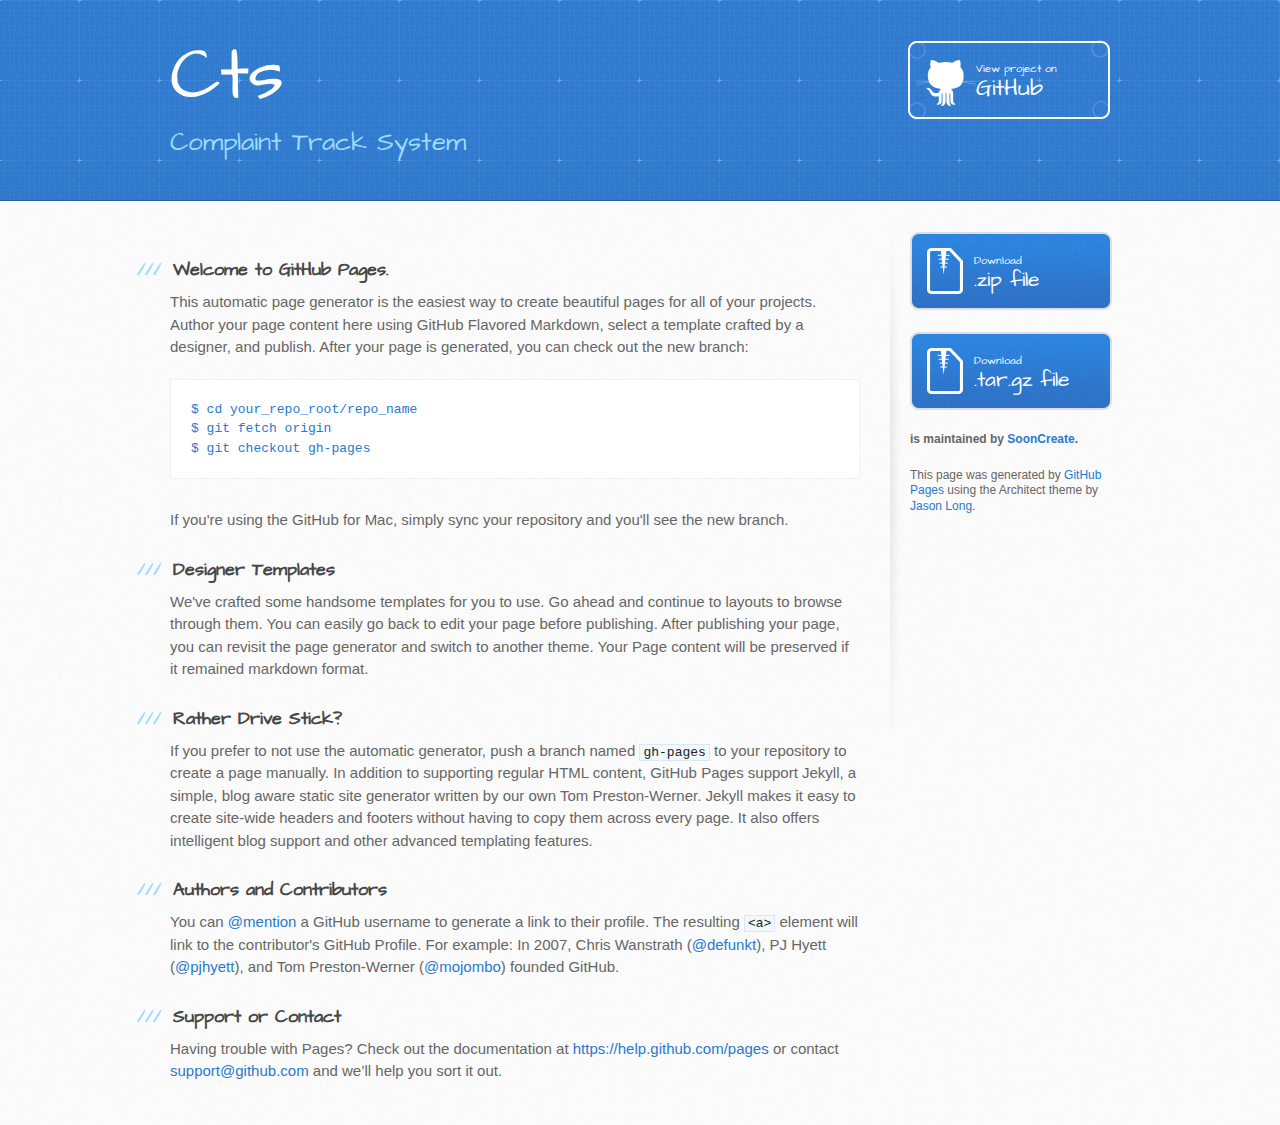
<file: index.html>
<!DOCTYPE html>
<html>
  <head>
    <meta charset='utf-8'>
    <meta http-equiv="X-UA-Compatible" content="chrome=1">
    <meta name="viewport" content="width=device-width, initial-scale=1, maximum-scale=1">
    <link href='https://fonts.googleapis.com/css?family=Architects+Daughter' rel='stylesheet' type='text/css'>
    <link rel="stylesheet" type="text/css" href="stylesheets/stylesheet.css" media="screen">
    <link rel="stylesheet" type="text/css" href="stylesheets/pygment_trac.css" media="screen">
    <link rel="stylesheet" type="text/css" href="stylesheets/print.css" media="print">

    <!--[if lt IE 9]>
    <script src="//html5shiv.googlecode.com/svn/trunk/html5.js"></script>
    <![endif]-->

    <title>Cts by SoonCreate</title>
  </head>

  <body>
    <header>
      <div class="inner">
        <h1>Cts</h1>
        <h2>Complaint Track System</h2>
        <a href="https://github.com/SoonCreate/CTS" class="button"><small>View project on</small> GitHub</a>
      </div>
    </header>

    <div id="content-wrapper">
      <div class="inner clearfix">
        <section id="main-content">
          <h3>
<a id="welcome-to-github-pages" class="anchor" href="#welcome-to-github-pages" aria-hidden="true"><span class="octicon octicon-link"></span></a>Welcome to GitHub Pages.</h3>

<p>This automatic page generator is the easiest way to create beautiful pages for all of your projects. Author your page content here using GitHub Flavored Markdown, select a template crafted by a designer, and publish. After your page is generated, you can check out the new branch:</p>

<pre><code>$ cd your_repo_root/repo_name
$ git fetch origin
$ git checkout gh-pages
</code></pre>

<p>If you're using the GitHub for Mac, simply sync your repository and you'll see the new branch.</p>

<h3>
<a id="designer-templates" class="anchor" href="#designer-templates" aria-hidden="true"><span class="octicon octicon-link"></span></a>Designer Templates</h3>

<p>We've crafted some handsome templates for you to use. Go ahead and continue to layouts to browse through them. You can easily go back to edit your page before publishing. After publishing your page, you can revisit the page generator and switch to another theme. Your Page content will be preserved if it remained markdown format.</p>

<h3>
<a id="rather-drive-stick" class="anchor" href="#rather-drive-stick" aria-hidden="true"><span class="octicon octicon-link"></span></a>Rather Drive Stick?</h3>

<p>If you prefer to not use the automatic generator, push a branch named <code>gh-pages</code> to your repository to create a page manually. In addition to supporting regular HTML content, GitHub Pages support Jekyll, a simple, blog aware static site generator written by our own Tom Preston-Werner. Jekyll makes it easy to create site-wide headers and footers without having to copy them across every page. It also offers intelligent blog support and other advanced templating features.</p>

<h3>
<a id="authors-and-contributors" class="anchor" href="#authors-and-contributors" aria-hidden="true"><span class="octicon octicon-link"></span></a>Authors and Contributors</h3>

<p>You can <a href="https://github.com/blog/821" class="user-mention">@mention</a> a GitHub username to generate a link to their profile. The resulting <code>&lt;a&gt;</code> element will link to the contributor's GitHub Profile. For example: In 2007, Chris Wanstrath (<a href="https://github.com/defunkt" class="user-mention">@defunkt</a>), PJ Hyett (<a href="https://github.com/pjhyett" class="user-mention">@pjhyett</a>), and Tom Preston-Werner (<a href="https://github.com/mojombo" class="user-mention">@mojombo</a>) founded GitHub.</p>

<h3>
<a id="support-or-contact" class="anchor" href="#support-or-contact" aria-hidden="true"><span class="octicon octicon-link"></span></a>Support or Contact</h3>

<p>Having trouble with Pages? Check out the documentation at <a href="https://help.github.com/pages">https://help.github.com/pages</a> or contact <a href="mailto:support@github.com">support@github.com</a> and we’ll help you sort it out.</p>
        </section>

        <aside id="sidebar">
          <a href="https://github.com/SoonCreate/CTS/zipball/master" class="button">
            <small>Download</small>
            .zip file
          </a>
          <a href="https://github.com/SoonCreate/CTS/tarball/master" class="button">
            <small>Download</small>
            .tar.gz file
          </a>

          <p class="repo-owner"><a href="https://github.com/SoonCreate/CTS"></a> is maintained by <a href="https://github.com/SoonCreate">SoonCreate</a>.</p>

          <p>This page was generated by <a href="https://pages.github.com">GitHub Pages</a> using the Architect theme by <a href="https://twitter.com/jasonlong">Jason Long</a>.</p>
        </aside>
      </div>
    </div>

  
  </body>
</html>
</file>
<file: stylesheets/pygment_trac.css>
.highlight  { background: #ffffff; }
.highlight .c { color: #999988; font-style: italic } /* Comment */
.highlight .err { color: #a61717; background-color: #e3d2d2 } /* Error */
.highlight .k { font-weight: bold } /* Keyword */
.highlight .o { font-weight: bold } /* Operator */
.highlight .cm { color: #999988; font-style: italic } /* Comment.Multiline */
.highlight .cp { color: #999999; font-weight: bold } /* Comment.Preproc */
.highlight .c1 { color: #999988; font-style: italic } /* Comment.Single */
.highlight .cs { color: #999999; font-weight: bold; font-style: italic } /* Comment.Special */
.highlight .gd { color: #000000; background-color: #ffdddd } /* Generic.Deleted */
.highlight .gd .x { color: #000000; background-color: #ffaaaa } /* Generic.Deleted.Specific */
.highlight .ge { font-style: italic } /* Generic.Emph */
.highlight .gr { color: #aa0000 } /* Generic.Error */
.highlight .gh { color: #999999 } /* Generic.Heading */
.highlight .gi { color: #000000; background-color: #ddffdd } /* Generic.Inserted */
.highlight .gi .x { color: #000000; background-color: #aaffaa } /* Generic.Inserted.Specific */
.highlight .go { color: #888888 } /* Generic.Output */
.highlight .gp { color: #555555 } /* Generic.Prompt */
.highlight .gs { font-weight: bold } /* Generic.Strong */
.highlight .gu { color: #800080; font-weight: bold; } /* Generic.Subheading */
.highlight .gt { color: #aa0000 } /* Generic.Traceback */
.highlight .kc { font-weight: bold } /* Keyword.Constant */
.highlight .kd { font-weight: bold } /* Keyword.Declaration */
.highlight .kn { font-weight: bold } /* Keyword.Namespace */
.highlight .kp { font-weight: bold } /* Keyword.Pseudo */
.highlight .kr { font-weight: bold } /* Keyword.Reserved */
.highlight .kt { color: #445588; font-weight: bold } /* Keyword.Type */
.highlight .m { color: #009999 } /* Literal.Number */
.highlight .s { color: #d14 } /* Literal.String */
.highlight .na { color: #008080 } /* Name.Attribute */
.highlight .nb { color: #0086B3 } /* Name.Builtin */
.highlight .nc { color: #445588; font-weight: bold } /* Name.Class */
.highlight .no { color: #008080 } /* Name.Constant */
.highlight .ni { color: #800080 } /* Name.Entity */
.highlight .ne { color: #990000; font-weight: bold } /* Name.Exception */
.highlight .nf { color: #990000; font-weight: bold } /* Name.Function */
.highlight .nn { color: #555555 } /* Name.Namespace */
.highlight .nt { color: #000080 } /* Name.Tag */
.highlight .nv { color: #008080 } /* Name.Variable */
.highlight .ow { font-weight: bold } /* Operator.Word */
.highlight .w { color: #bbbbbb } /* Text.Whitespace */
.highlight .mf { color: #009999 } /* Literal.Number.Float */
.highlight .mh { color: #009999 } /* Literal.Number.Hex */
.highlight .mi { color: #009999 } /* Literal.Number.Integer */
.highlight .mo { color: #009999 } /* Literal.Number.Oct */
.highlight .sb { color: #d14 } /* Literal.String.Backtick */
.highlight .sc { color: #d14 } /* Literal.String.Char */
.highlight .sd { color: #d14 } /* Literal.String.Doc */
.highlight .s2 { color: #d14 } /* Literal.String.Double */
.highlight .se { color: #d14 } /* Literal.String.Escape */
.highlight .sh { color: #d14 } /* Literal.String.Heredoc */
.highlight .si { color: #d14 } /* Literal.String.Interpol */
.highlight .sx { color: #d14 } /* Literal.String.Other */
.highlight .sr { color: #009926 } /* Literal.String.Regex */
.highlight .s1 { color: #d14 } /* Literal.String.Single */
.highlight .ss { color: #990073 } /* Literal.String.Symbol */
.highlight .bp { color: #999999 } /* Name.Builtin.Pseudo */
.highlight .vc { color: #008080 } /* Name.Variable.Class */
.highlight .vg { color: #008080 } /* Name.Variable.Global */
.highlight .vi { color: #008080 } /* Name.Variable.Instance */
.highlight .il { color: #009999 } /* Literal.Number.Integer.Long */

.type-csharp .highlight .k { color: #0000FF }
.type-csharp .highlight .kt { color: #0000FF }
.type-csharp .highlight .nf { color: #000000; font-weight: normal }
.type-csharp .highlight .nc { color: #2B91AF }
.type-csharp .highlight .nn { color: #000000 }
.type-csharp .highlight .s { color: #A31515 }
.type-csharp .highlight .sc { color: #A31515 }
</file>
<file: stylesheets/print.css>
html, body, div, span, applet, object, iframe,
h1, h2, h3, h4, h5, h6, p, blockquote, pre,
a, abbr, acronym, address, big, cite, code,
del, dfn, em, img, ins, kbd, q, s, samp,
small, strike, strong, sub, sup, tt, var,
b, u, i, center,
dl, dt, dd, ol, ul, li,
fieldset, form, label, legend,
table, caption, tbody, tfoot, thead, tr, th, td,
article, aside, canvas, details, embed,
figure, figcaption, footer, header, hgroup,
menu, nav, output, ruby, section, summary,
time, mark, audio, video {
  padding: 0;
  margin: 0;
  font: inherit;
  font-size: 100%;
  vertical-align: baseline;
  border: 0;
}
/* HTML5 display-role reset for older browsers */
article, aside, details, figcaption, figure,
footer, header, hgroup, menu, nav, section {
  display: block;
}
body {
  line-height: 1;
}
ol, ul {
  list-style: none;
}
blockquote, q {
  quotes: none;
}
blockquote:before, blockquote:after,
q:before, q:after {
  content: '';
  content: none;
}
table {
  border-spacing: 0;
  border-collapse: collapse;
}
body {
  font-family: 'Helvetica Neue', Helvetica, Arial, serif;
  font-size: 13px;
  line-height: 1.5;
  color: #000;
}

a {
  font-weight: bold;
  color: #d5000d;
}

header {
  padding-top: 35px;
  padding-bottom: 10px;
}

header h1 {
  font-size: 48px;
  font-weight: bold;
  line-height: 1.2;
  color: #303030;
  letter-spacing: -1px;
}

header h2 {
  font-size: 24px;
  font-weight: normal;
  line-height: 1.3;
  color: #aaa;
  letter-spacing: -1px;
}
#downloads {
  display: none;
}
#main_content {
  padding-top: 20px;
}

code, pre {
  margin-bottom: 30px;
  font-family: Monaco, "Bitstream Vera Sans Mono", "Lucida Console", Terminal;
  font-size: 12px;
  color: #222;
}

code {
  padding: 0 3px;
}

pre {
  padding: 20px;
  overflow: auto;
  border: solid 1px #ddd;
}
pre code {
  padding: 0;
}

ul, ol, dl {
  margin-bottom: 20px;
}


/* COMMON STYLES */

table {
  width: 100%;
  border: 1px solid #ebebeb;
}

th {
  font-weight: 500;
}

td {
  font-weight: 300;
  text-align: center;
  border: 1px solid #ebebeb;
}

form {
  padding: 20px;
  background: #f2f2f2;

}


/* GENERAL ELEMENT TYPE STYLES */

h1 {
  font-size: 2.8em;
}

h2 {
  margin-bottom: 8px;
  font-size: 22px;
  font-weight: bold;
  color: #303030;
}

h3 {
  margin-bottom: 8px;
  font-size: 18px;
  font-weight: bold;
  color: #d5000d;
}

h4 {
  font-size: 16px;
  font-weight: bold;
  color: #303030;
}

h5 {
  font-size: 1em;
  color: #303030;
}

h6 {
  font-size: .8em;
  color: #303030;
}

p {
  margin-bottom: 20px;
  font-weight: 300;
}

a {
  text-decoration: none;
}

p a {
  font-weight: 400;
}

blockquote {
  padding: 0 0 0 30px;
  margin-bottom: 20px;
  font-size: 1.6em;
  border-left: 10px solid #e9e9e9;
}

ul li {
  padding-left: 20px;
  list-style-position: inside;
  list-style: disc;
}

ol li {
  padding-left: 3px;
  list-style-position: inside;
  list-style: decimal;
}

dl dd {
  font-style: italic;
  font-weight: 100;
}

footer {
  padding-top: 20px;
  padding-bottom: 30px;
  margin-top: 40px;
  font-size: 13px;
  color: #aaa;
}

footer a {
  color: #666;
}

/* MISC */
.clearfix:after {
  display: block;
  height: 0;
  clear: both;
  visibility: hidden;
  content: '.';
}

.clearfix {display: inline-block;}
* html .clearfix {height: 1%;}
.clearfix {display: block;}
</file>
<file: stylesheets/stylesheet.css>
/*! normalize.css v3.0.2 | MIT License | git.io/normalize */

/**
 * 1. Set default font family to sans-serif.
 * 2. Prevent iOS text size adjust after orientation change, without disabling
 *    user zoom.
 */

html {
  font-family: sans-serif; /* 1 */
  -webkit-text-size-adjust: 100%; /* 2 */
  -ms-text-size-adjust: 100%; /* 2 */
}

/**
 * Remove default margin.
 */

body {
  margin: 0;
}

/* HTML5 display definitions
   ========================================================================== */

/**
 * Correct `block` display not defined for any HTML5 element in IE 8/9.
 * Correct `block` display not defined for `details` or `summary` in IE 10/11
 * and Firefox.
 * Correct `block` display not defined for `main` in IE 11.
 */

article,
aside,
details,
figcaption,
figure,
footer,
header,
hgroup,
main,
menu,
nav,
section,
summary {
  display: block;
}

/**
 * 1. Correct `inline-block` display not defined in IE 8/9.
 * 2. Normalize vertical alignment of `progress` in Chrome, Firefox, and Opera.
 */

audio,
canvas,
progress,
video {
  display: inline-block; /* 1 */
  vertical-align: baseline; /* 2 */
}

/**
 * Prevent modern browsers from displaying `audio` without controls.
 * Remove excess height in iOS 5 devices.
 */

audio:not([controls]) {
  display: none;
  height: 0;
}

/**
 * Address `[hidden]` styling not present in IE 8/9/10.
 * Hide the `template` element in IE 8/9/11, Safari, and Firefox < 22.
 */

[hidden],
template {
  display: none;
}

/* Links
   ========================================================================== */

/**
 * Remove the gray background color from active links in IE 10.
 */

a {
  background-color: transparent;
}

/**
 * Improve readability when focused and also mouse hovered in all browsers.
 */

a:active,
a:hover {
  outline: 0;
}

/* Text-level semantics
   ========================================================================== */

/**
 * Address styling not present in IE 8/9/10/11, Safari, and Chrome.
 */

abbr[title] {
  border-bottom: 1px dotted;
}

/**
 * Address style set to `bolder` in Firefox 4+, Safari, and Chrome.
 */

b,
strong {
  font-weight: bold;
}

/**
 * Address styling not present in Safari and Chrome.
 */

dfn {
  font-style: italic;
}

/**
 * Address variable `h1` font-size and margin within `section` and `article`
 * contexts in Firefox 4+, Safari, and Chrome.
 */

h1 {
  margin: 0.67em 0;
  font-size: 2em;
}

/**
 * Address styling not present in IE 8/9.
 */

mark {
  color: #000;
  background: #ff0;
}

/**
 * Address inconsistent and variable font size in all browsers.
 */

small {
  font-size: 80%;
}

/**
 * Prevent `sub` and `sup` affecting `line-height` in all browsers.
 */

sub,
sup {
  position: relative;
  font-size: 75%;
  line-height: 0;
  vertical-align: baseline;
}

sup {
  top: -0.5em;
}

sub {
  bottom: -0.25em;
}

/* Embedded content
   ========================================================================== */

/**
 * Remove border when inside `a` element in IE 8/9/10.
 */

img {
  border: 0;
}

/**
 * Correct overflow not hidden in IE 9/10/11.
 */

svg:not(:root) {
  overflow: hidden;
}

/* Grouping content
   ========================================================================== */

/**
 * Address margin not present in IE 8/9 and Safari.
 */

figure {
  margin: 1em 40px;
}

/**
 * Address differences between Firefox and other browsers.
 */

hr {
  height: 0;
  -moz-box-sizing: content-box;
  box-sizing: content-box;
}

/**
 * Contain overflow in all browsers.
 */

pre {
  overflow: auto;
}

/**
 * Address odd `em`-unit font size rendering in all browsers.
 */

code,
kbd,
pre,
samp {
  font-family: monospace, monospace;
  font-size: 1em;
}

/* Forms
   ========================================================================== */

/**
 * Known limitation: by default, Chrome and Safari on OS X allow very limited
 * styling of `select`, unless a `border` property is set.
 */

/**
 * 1. Correct color not being inherited.
 *    Known issue: affects color of disabled elements.
 * 2. Correct font properties not being inherited.
 * 3. Address margins set differently in Firefox 4+, Safari, and Chrome.
 */

button,
input,
optgroup,
select,
textarea {
  margin: 0; /* 3 */
  font: inherit; /* 2 */
  color: inherit; /* 1 */
}

/**
 * Address `overflow` set to `hidden` in IE 8/9/10/11.
 */

button {
  overflow: visible;
}

/**
 * Address inconsistent `text-transform` inheritance for `button` and `select`.
 * All other form control elements do not inherit `text-transform` values.
 * Correct `button` style inheritance in Firefox, IE 8/9/10/11, and Opera.
 * Correct `select` style inheritance in Firefox.
 */

button,
select {
  text-transform: none;
}

/**
 * 1. Avoid the WebKit bug in Android 4.0.* where (2) destroys native `audio`
 *    and `video` controls.
 * 2. Correct inability to style clickable `input` types in iOS.
 * 3. Improve usability and consistency of cursor style between image-type
 *    `input` and others.
 */

button,
html input[type="button"], /* 1 */
input[type="reset"],
input[type="submit"] {
  -webkit-appearance: button; /* 2 */
  cursor: pointer; /* 3 */
}

/**
 * Re-set default cursor for disabled elements.
 */

button[disabled],
html input[disabled] {
  cursor: default;
}

/**
 * Remove inner padding and border in Firefox 4+.
 */

button::-moz-focus-inner,
input::-moz-focus-inner {
  padding: 0;
  border: 0;
}

/**
 * Address Firefox 4+ setting `line-height` on `input` using `!important` in
 * the UA stylesheet.
 */

input {
  line-height: normal;
}

/**
 * It's recommended that you don't attempt to style these elements.
 * Firefox's implementation doesn't respect box-sizing, padding, or width.
 *
 * 1. Address box sizing set to `content-box` in IE 8/9/10.
 * 2. Remove excess padding in IE 8/9/10.
 */

input[type="checkbox"],
input[type="radio"] {
  box-sizing: border-box; /* 1 */
  padding: 0; /* 2 */
}

/**
 * Fix the cursor style for Chrome's increment/decrement buttons. For certain
 * `font-size` values of the `input`, it causes the cursor style of the
 * decrement button to change from `default` to `text`.
 */

input[type="number"]::-webkit-inner-spin-button,
input[type="number"]::-webkit-outer-spin-button {
  height: auto;
}

/**
 * 1. Address `appearance` set to `searchfield` in Safari and Chrome.
 * 2. Address `box-sizing` set to `border-box` in Safari and Chrome
 *    (include `-moz` to future-proof).
 */

input[type="search"] {
  -webkit-box-sizing: content-box; /* 2 */
  -moz-box-sizing: content-box;
  box-sizing: content-box;
  -webkit-appearance: textfield; /* 1 */
}

/**
 * Remove inner padding and search cancel button in Safari and Chrome on OS X.
 * Safari (but not Chrome) clips the cancel button when the search input has
 * padding (and `textfield` appearance).
 */

input[type="search"]::-webkit-search-cancel-button,
input[type="search"]::-webkit-search-decoration {
  -webkit-appearance: none;
}

/**
 * Define consistent border, margin, and padding.
 */

fieldset {
  padding: 0.35em 0.625em 0.75em;
  margin: 0 2px;
  border: 1px solid #c0c0c0;
}

/**
 * 1. Correct `color` not being inherited in IE 8/9/10/11.
 * 2. Remove padding so people aren't caught out if they zero out fieldsets.
 */

legend {
  padding: 0; /* 2 */
  border: 0; /* 1 */
}

/**
 * Remove default vertical scrollbar in IE 8/9/10/11.
 */

textarea {
  overflow: auto;
}

/**
 * Don't inherit the `font-weight` (applied by a rule above).
 * NOTE: the default cannot safely be changed in Chrome and Safari on OS X.
 */

optgroup {
  font-weight: bold;
}

/* Tables
   ========================================================================== */

/**
 * Remove most spacing between table cells.
 */

table {
  border-spacing: 0;
  border-collapse: collapse;
}

td,
th {
  padding: 0;
}

/* LAYOUT STYLES */
body {
  font-family: 'Helvetica Neue', Helvetica, Arial, serif;
  font-size: 15px;
  font-weight: 400;
  line-height: 1.5;
  color: #666;
  background: #fafafa url(../images/body-bg.jpg) 0 0 repeat;
}

p {
  margin-top: 0;
}

a {
  color: #2879d0;
}
a:hover {
  color: #2268b2;
}

header {
  padding-top: 40px;
  padding-bottom: 40px;
  font-family: 'Architects Daughter', 'Helvetica Neue', Helvetica, Arial, serif;
  background: #2e7bcf url(../images/header-bg.jpg) 0 0 repeat-x;
  border-bottom: solid 1px #275da1;
}

header h1 {
  width: 540px;
  margin-top: 0;
  margin-bottom: 0.2em;
  font-size: 72px;
  font-weight: normal;
  line-height: 1;
  color: #fff;
  letter-spacing: -1px;
}

header h2 {
  width: 540px;
  margin-top: 0;
  margin-bottom: 0;
  font-size: 26px;
  font-weight: normal;
  line-height: 1.3;
  color: #9ddcff;
  letter-spacing: 0;
}

.inner {
  position: relative;
  width: 940px;
  margin: 0 auto;
}

#content-wrapper {
  padding-top: 30px;
  border-top: solid 1px #fff;
}

#main-content {
  float: left;
  width: 690px;
}

#main-content img {
  max-width: 100%;
}

aside#sidebar {
  float: right;
  width: 200px;
  min-height: 504px;
  padding-left: 20px;
  font-size: 12px;
  line-height: 1.3;
  background: transparent url(../images/sidebar-bg.jpg) 0 0 no-repeat;
}

aside#sidebar p.repo-owner,
aside#sidebar p.repo-owner a {
  font-weight: bold;
}

#downloads {
  margin-bottom: 40px;
}

a.button {
  width: 134px;
  height: 58px;
  padding-top: 22px;
  padding-left: 68px;
  font-family: 'Architects Daughter', 'Helvetica Neue', Helvetica, Arial, serif;
  font-size: 23px;
  line-height: 1.2;
  color: #fff;
}
a.button small {
  display: block;
  font-size: 11px;
}
header a.button {
  position: absolute;
  top: 0;
  right: 0;
  background: transparent url(../images/github-button.png) 0 0 no-repeat;
}
aside a.button {
  display: block;
  width: 138px;
  padding-left: 64px;
  margin-bottom: 20px;
  font-size: 21px;
  background: transparent url(../images/download-button.png) 0 0 no-repeat;
}

code, pre {
  margin-bottom: 30px;
  font-family: Monaco, "Bitstream Vera Sans Mono", "Lucida Console", Terminal, monospace;
  font-size: 13px;
  color: #222;
}

code {
  padding: 0 3px;
  background-color: #f2f8fc;
  border: solid 1px #dbe7f3;
}

pre {
  padding: 20px;
  overflow: auto;
  text-shadow: none;
  background: #fff;
  border: solid 1px #f2f2f2;
}
pre code {
  padding: 0;
  color: #2879d0;
  background-color: #fff;
  border: none;
}

ul, ol, dl {
  margin-bottom: 20px;
}


/* COMMON STYLES */

hr {
  height: 0;
  margin-top: 1em;
  margin-bottom: 1em;
  border: 0;
  border-top: solid 1px #ddd;
}

table {
  width: 100%;
  border: 1px solid #ebebeb;
}

th {
  font-weight: 500;
}

td {
  font-weight: 300;
  text-align: center;
  border: 1px solid #ebebeb;
}

form {
  padding: 20px;
  background: #f2f2f2;

}


/* GENERAL ELEMENT TYPE STYLES */

#main-content h1 {
  margin-top: 0;
  margin-bottom: 0;
  font-family: 'Architects Daughter', 'Helvetica Neue', Helvetica, Arial, serif;
  font-size: 2.8em;
  font-weight: normal;
  color: #474747;
  text-indent: 6px;
  letter-spacing: -1px;
}

#main-content h1:before {
  padding-right: 0.3em;
  margin-left: -0.9em;
  color: #9ddcff;
  content: "/";
}

#main-content h2 {
  margin-bottom: 8px;
  font-family: 'Architects Daughter', 'Helvetica Neue', Helvetica, Arial, serif;
  font-size: 22px;
  font-weight: bold;
  color: #474747;
  text-indent: 4px;
}
#main-content h2:before {
  padding-right: 0.3em;
  margin-left: -1.5em;
  content: "//";
  color: #9ddcff;
}

#main-content h3 {
  margin-top: 24px;
  margin-bottom: 8px;
  font-family: 'Architects Daughter', 'Helvetica Neue', Helvetica, Arial, serif;
  font-size: 18px;
  font-weight: bold;
  color: #474747;
  text-indent: 3px;
}

#main-content h3:before {
  padding-right: 0.3em;
  margin-left: -2em;
  content: "///";
  color: #9ddcff;
}

#main-content h4 {
  margin-bottom: 8px;
  font-family: 'Architects Daughter', 'Helvetica Neue', Helvetica, Arial, serif;
  font-size: 15px;
  font-weight: bold;
  color: #474747;
  text-indent: 3px;
}

h4:before {
  padding-right: 0.3em;
  margin-left: -2.8em;
  content: "////";
  color: #9ddcff;
}

#main-content h5 {
  margin-bottom: 8px;
  font-family: 'Architects Daughter', 'Helvetica Neue', Helvetica, Arial, serif;
  font-size: 14px;
  color: #474747;
  text-indent: 3px;
}
h5:before {
  padding-right: 0.3em;
  margin-left: -3.2em;
  content: "/////";
  color: #9ddcff;
}

#main-content h6 {
  margin-bottom: 8px;
  font-family: 'Architects Daughter', 'Helvetica Neue', Helvetica, Arial, serif;
  font-size: .8em;
  color: #474747;
  text-indent: 3px;
}
h6:before {
  padding-right: 0.3em;
  margin-left: -3.7em;
  content: "//////";
  color: #9ddcff;
}

p {
  margin-bottom: 20px;
}

a {
  text-decoration: none;
}

p a {
  font-weight: 400;
}

blockquote {
  padding: 0 0 0 30px;
  margin-bottom: 20px;
  font-size: 1.6em;
  border-left: 10px solid #e9e9e9;
}

ul {
  list-style-position: inside;
  list-style: disc;
  padding-left: 20px;
}

ol {
  list-style-position: inside;
  list-style: decimal;
  padding-left: 3px;
}

dl dd {
  font-style: italic;
  font-weight: 100;
}

footer {
  padding-top: 20px;
  padding-bottom: 30px;
  margin-top: 40px;
  font-size: 13px;
  color: #aaa;
  background: transparent url('../images/hr.png') 0 0 no-repeat;
}

footer a {
  color: #666;
}
footer a:hover {
  color: #444;
}

/* MISC */
.clearfix:after {
  display: block;
  height: 0;
  clear: both;
  visibility: hidden;
  content: '.';
}

.clearfix {display: inline-block;}
* html .clearfix {height: 1%;}
.clearfix {display: block;}

/* #Media Queries
================================================== */

/* Smaller than standard 960 (devices and browsers) */
@media only screen and (max-width: 959px) { }

/* Tablet Portrait size to standard 960 (devices and browsers) */
@media only screen and (min-width: 768px) and (max-width: 959px) {
  .inner {
    width: 740px;
  }
  header h1, header h2 {
    width: 340px;
  }
  header h1 {
    font-size: 60px;
  }
  header h2 {
    font-size: 30px;
  }
  #main-content {
    width: 490px;
  }
  #main-content h1:before,
  #main-content h2:before,
  #main-content h3:before,
  #main-content h4:before,
  #main-content h5:before,
  #main-content h6:before {
    padding-right: 0;
    margin-left: 0;
    content: none;
  }
}

/* All Mobile Sizes (devices and browser) */
@media only screen and (max-width: 767px) {
  .inner {
    width: 93%;
  }
  header {
    padding: 20px 0;
  }
  header .inner {
    position: relative;
  }
  header h1, header h2 {
    width: 100%;
  }
  header h1 {
    font-size: 48px;
  }
  header h2 {
    font-size: 24px;
  }
  header a.button {
    position: relative;
    display: inline-block;
    width: auto;
    height: auto;
    padding: 5px 10px;
    margin-top: 15px;
    font-size: 13px;
    line-height: 1;
    color: #2879d0;
    text-align: center;
    background-color: #9ddcff;
    background-image: none;
    border-radius: 5px;
    -moz-border-radius: 5px;
    -webkit-border-radius: 5px;
  }
  header a.button small {
    display: inline;
    font-size: 13px;
  }
  #main-content,
  aside#sidebar {
    float: none;
    width: 100% ! important;
  }
  aside#sidebar {
    min-height: 0;
    padding: 20px 0;
    margin-top: 20px;
    background-image: none;
    border-top: solid 1px #ddd;
  }
  aside#sidebar a.button {
    display: none;
  }
  #main-content h1:before,
  #main-content h2:before,
  #main-content h3:before,
  #main-content h4:before,
  #main-content h5:before,
  #main-content h6:before {
    padding-right: 0;
    margin-left: 0;
    content: none;
  }
}

/* Mobile Landscape Size to Tablet Portrait (devices and browsers) */
@media only screen and (min-width: 480px) and (max-width: 767px) { }

/* Mobile Portrait Size to Mobile Landscape Size (devices and browsers) */
@media only screen and (max-width: 479px) { }
</file>
